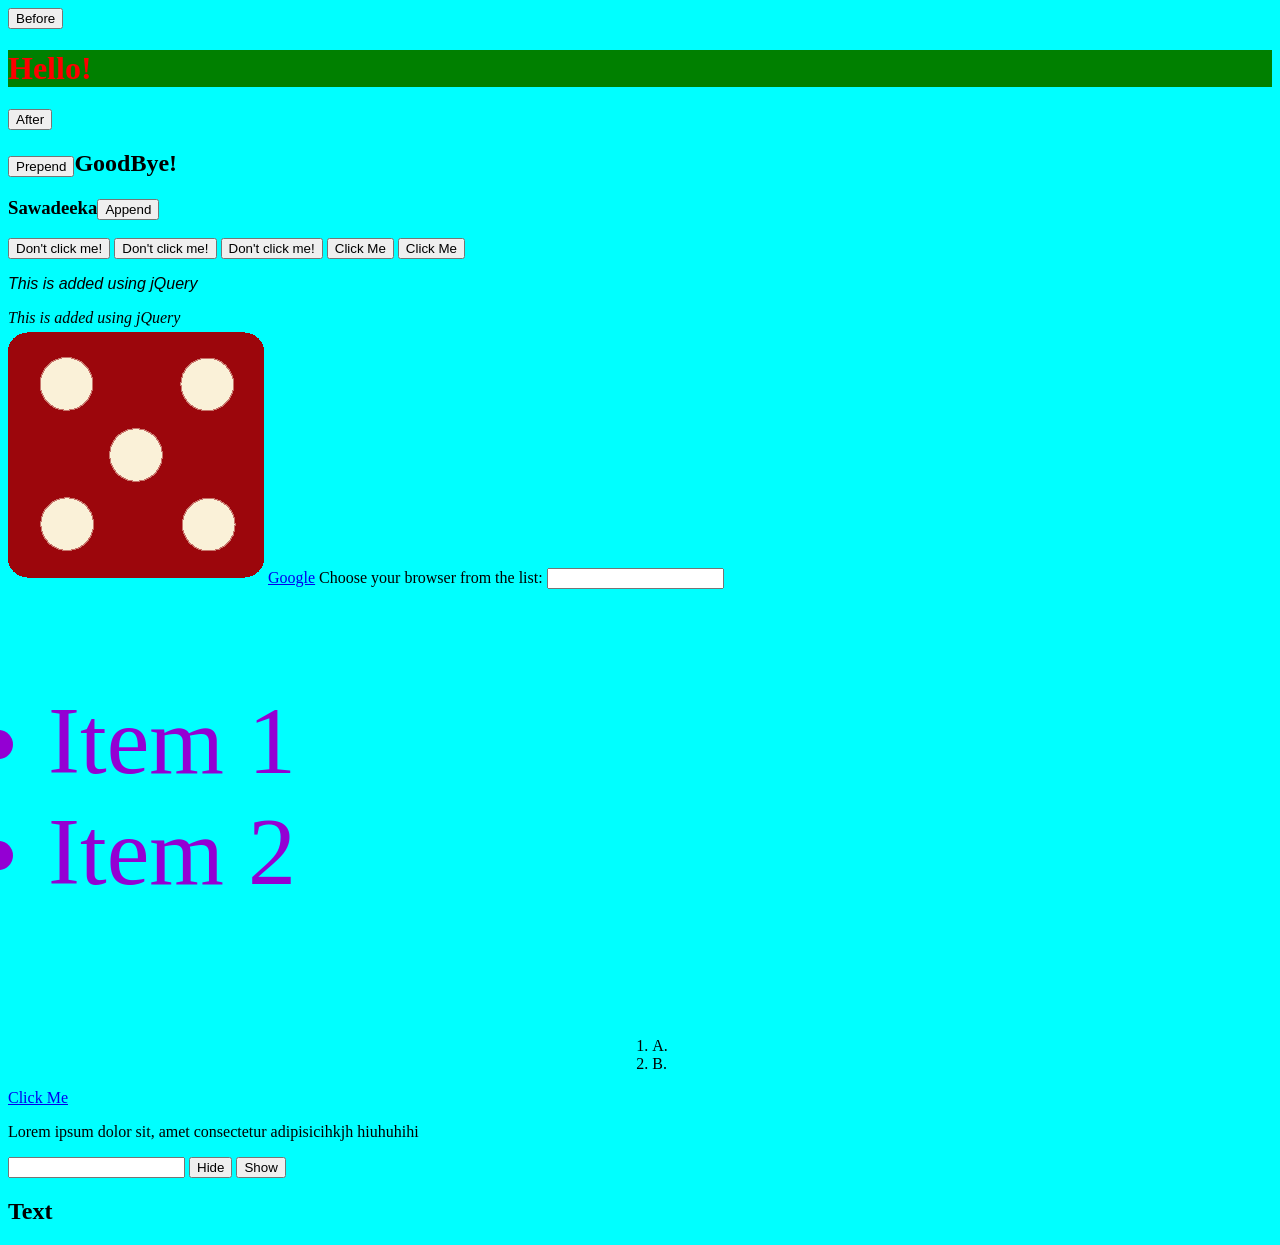
<file: index.html>
<html lang="en">
<head>
    <meta charset="UTF-8">
    <meta name="viewport" content="width=device-width, initial-scale=1.0">
    <title>jQuery</title>
    <link rel="stylesheet" href="styles.css">
</head>
<body>
    <h1 id="h1">Hello!</h1>
    <h1 class="h1">ABC</h1>
    <h2 class="h2">Welcome</h2>
    <h3>Sawadeeka</h3>
    <button class="btn-primary">Click Me</button>
    <button class="btn-primary">Click Me</button>
    <button class="btn-primary">Click Me</button>
    <button>Click Me</button>
    <button>Click Me</button> <br>

    <p id="p-1">Lorem ipsum dolor sit amet consectetur adipisicing elit. Natus quas, dolorum corporis
        consequuntur optio voluptate voluptatum quam sequi aliquid voluptas magnam dolore ipsam
        doloribus nisi quidem pariatur perferendis sunt tenetur!</p> 

    <div>This is a dummy paragraph chkjgkhgkagygegxagsgcygeyghgshjgdhgjye</div>

    <img src="dice5.png" alt="image of drum">
    <a href="https://www.google.com">Google</a>
    
    <label for="browser" class="labelstyle" id="label">Choose your browser from the list:</label>
    <input list="browsers" name="browser" id="browser">
        
    <datalist id="browsers">
      <option value="Edge">
      <option value="Firefox">
      <option value="Chrome">
      <option value="Opera">
      <option value="Safari">
    </datalist>


    <ul class="ulist">
        <li class="uli-1">Item 1</li>
        <li class="uli-2">Item 2</li>
    </ul> <br>

    <ol class="olist">
        <li class="oli-1">A.</li>
        <li class="oli-2">B.</li>
    </ol>
    <a href="https://www.yahoo.com" class="anchor">Click Me</a>
    <p class="ptag">Lorem ipsum dolor sit, amet consectetur adipisicihkjh hiuhuhihi</p>

    <input type="text" class="text">
    <button class="hide" value="hide">Hide</button>
    <button class="show" value="show">Show</button>


    <h2 class="changing-text">Text</h2>

    


    <!-- jQuery's CDN should be placed above the script tag of javascript file, if written below index.js then while the browser processes the html script from top to bottom the script
     file will be processed before even the jQuery. So jQuery will not be detected. -->
    <!-- If jQuery's cdn is used in head tag along with index.js then it'llalso not work because our js tries to read the content even before the browser is ready.
    To solve this use ready() method -->
    <script src="https://ajax.googleapis.com/ajax/libs/jquery/3.7.1/jquery.min.js"></script>
    <script src="index.js"></script>
</body>
</html>
</file>
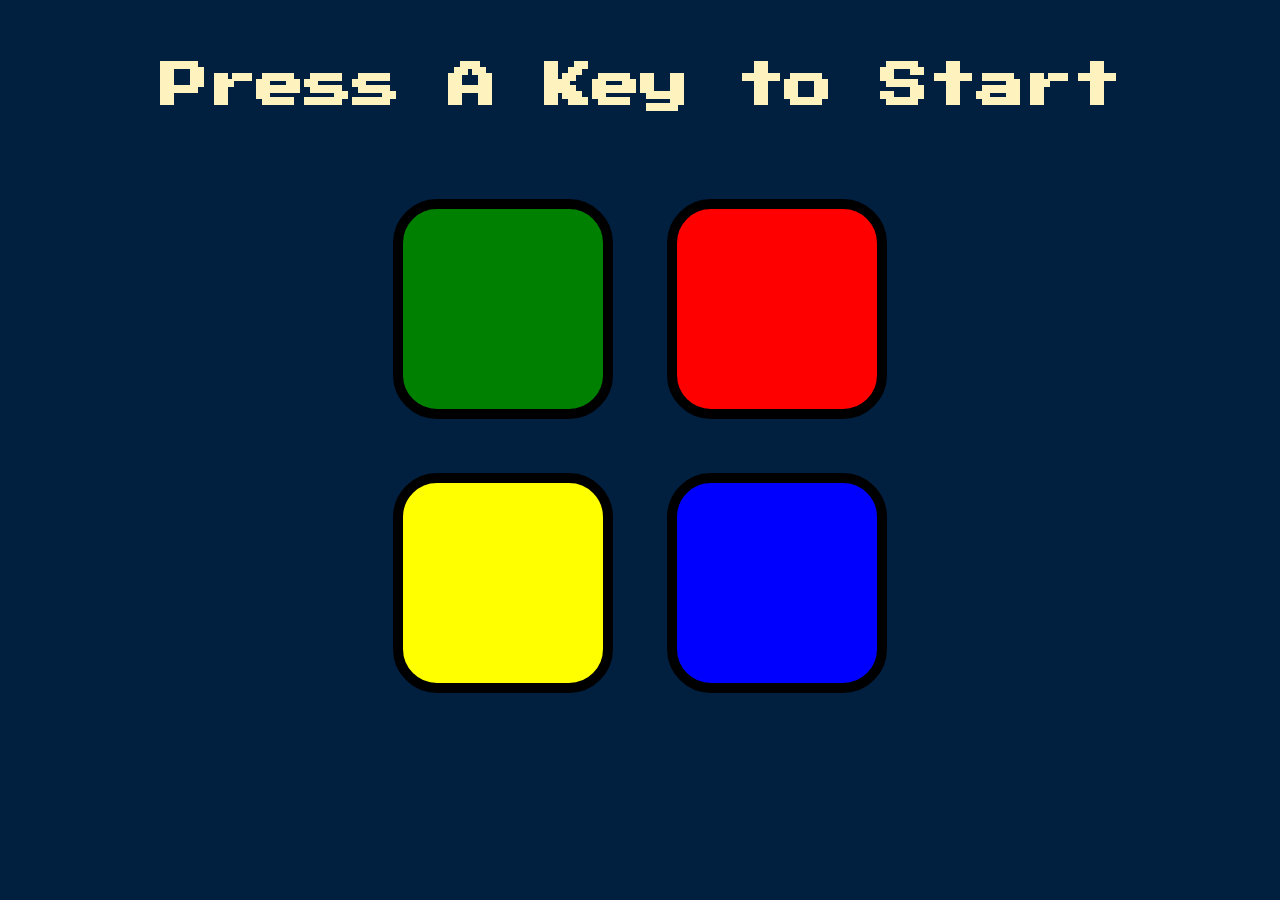
<file: Simon Game Challenge Starting Files/index.html>
<!DOCTYPE html>
<html lang="en" dir="ltr">

<head>
  <meta charset="utf-8">
  <title>Simon Game</title>
  <link rel="stylesheet" href="styles.css">
  <link href="https://fonts.googleapis.com/css?family=Press+Start+2P" rel="stylesheet">
</head>

<body>
  <h1 id="level-title">Press A Key to Start</h1>
  <div class="container">
    <div class="row">

      <div type="button" id="green" class="btn green">
      <!-- <button id="green" class="btn green"></button> -->

      </div>

      <div type="button" id="red" class="btn red">
      <!-- <button id="red" class="btn red"></button> -->

      </div>
    </div>

    <div class="row">

      <div type="button" id="yellow" class="btn yellow">
      <!-- <button id="yellow" class="btn yellow"></button> -->

      </div>
      <div type="button" id="blue" class="btn blue">
      <!-- <button id="blue" class="btn blue"></button> -->

      </div>

    </div>

  </div>


  <script src="https://ajax.googleapis.com/ajax/libs/jquery/3.7.1/jquery.min.js"></script>
  <script src="game.js"></script>

</body>

</html>
</file>
<file: styles.css>
body{
    background-color: aqua;
}

.big-list{
    font-size: 6rem;
    color:darkviolet;
    font-family: cursive;
}

.center{
    display: grid;
    align-items: center;
    justify-content: center;
}

option, .labelstyle{
    color: chocolate;
    font-family: Verdana;
    display: unset;
}
</file>
<file: Simon Game Challenge Starting Files/styles.css>
body {
  text-align: center;
  background-color: #011F3F;
}

#level-title {
  font-family: 'Press Start 2P', cursive;
  font-size: 3rem;
  margin:  5%;
  color: #FEF2BF;
}

.container {
  display: block;
  width: 50%;
  margin: auto;

}

.btn {
  margin: 25px;
  display: inline-block;
  height: 200px;
  width: 200px;
  border: 10px solid black;
  border-radius: 20%;
}

.game-over {
  background-color: red;
  opacity: 0.8;
}

.red {
  background-color: red;
}

.green {
  background-color: green;
}

.blue {
  background-color: blue;
}

.yellow {
  background-color: yellow;
}

.pressed {
  box-shadow: 0 0 20px white;
  background-color: grey;
}
</file>
